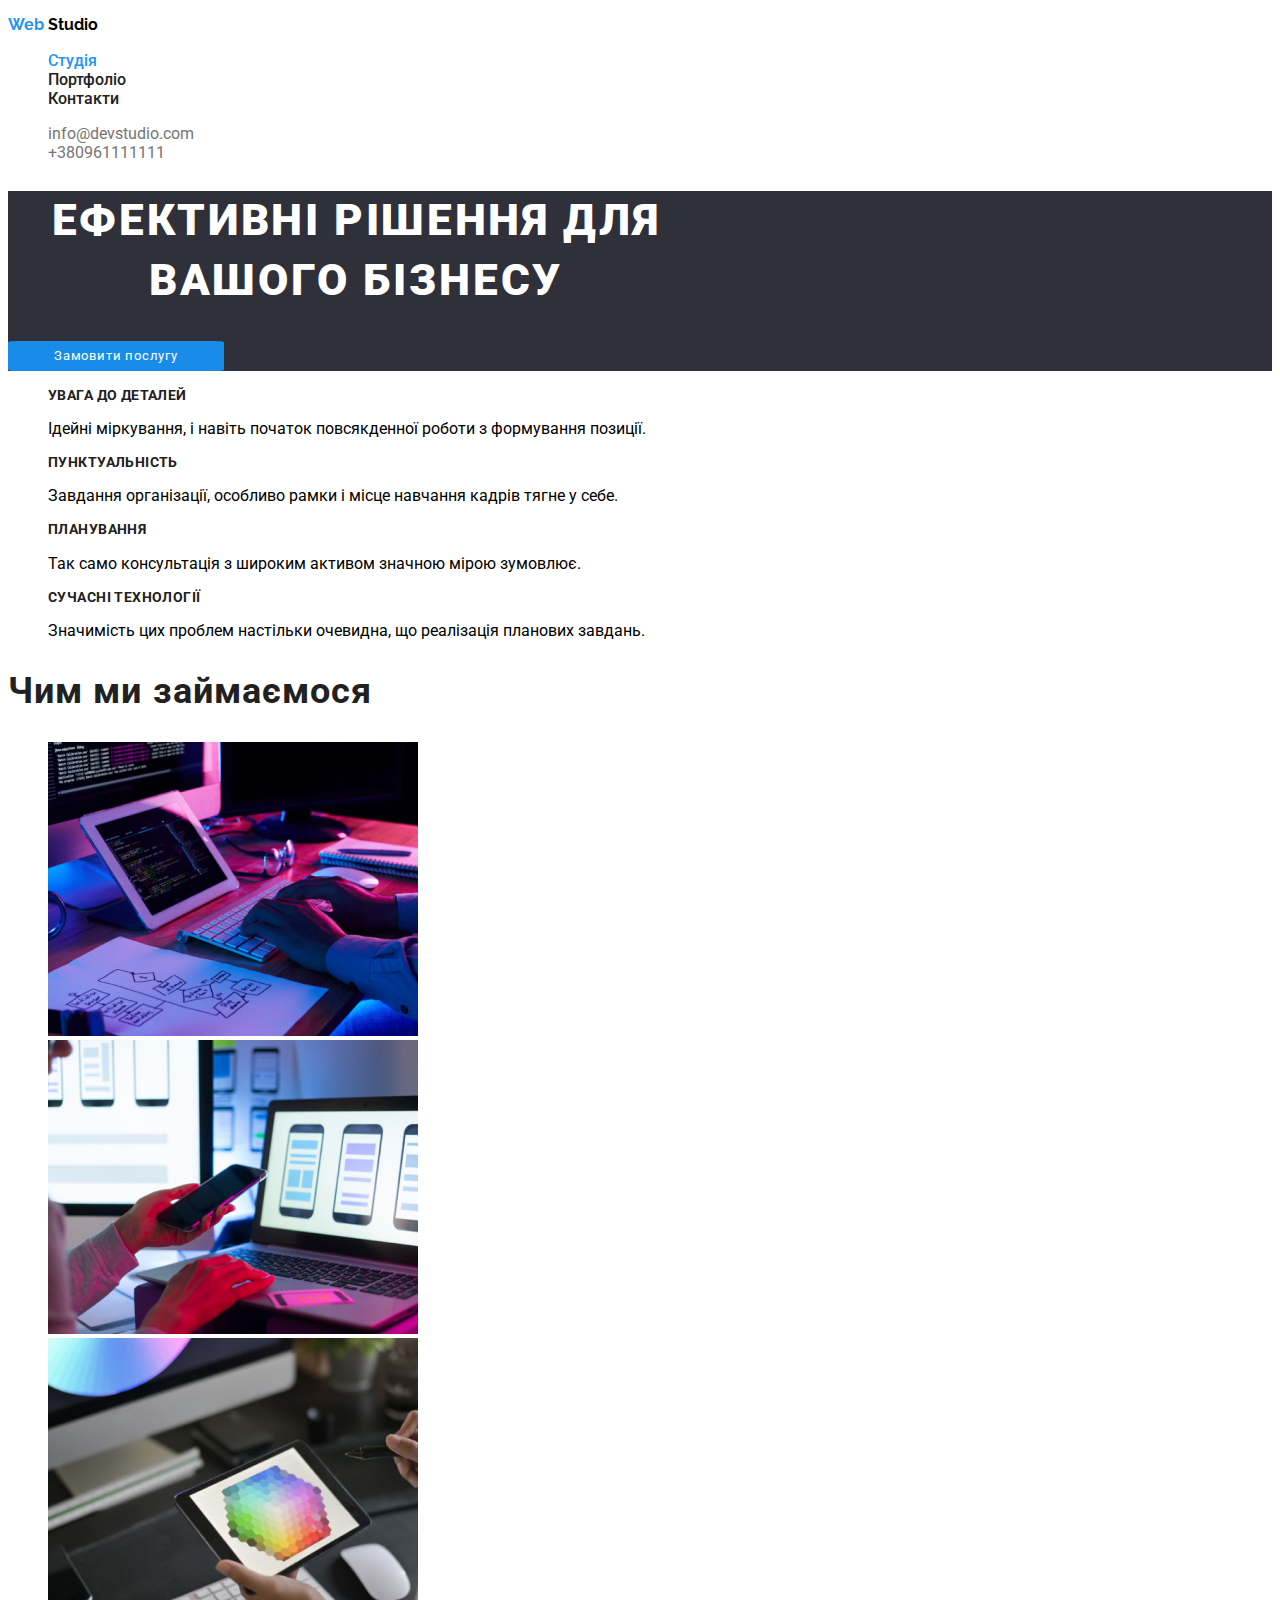
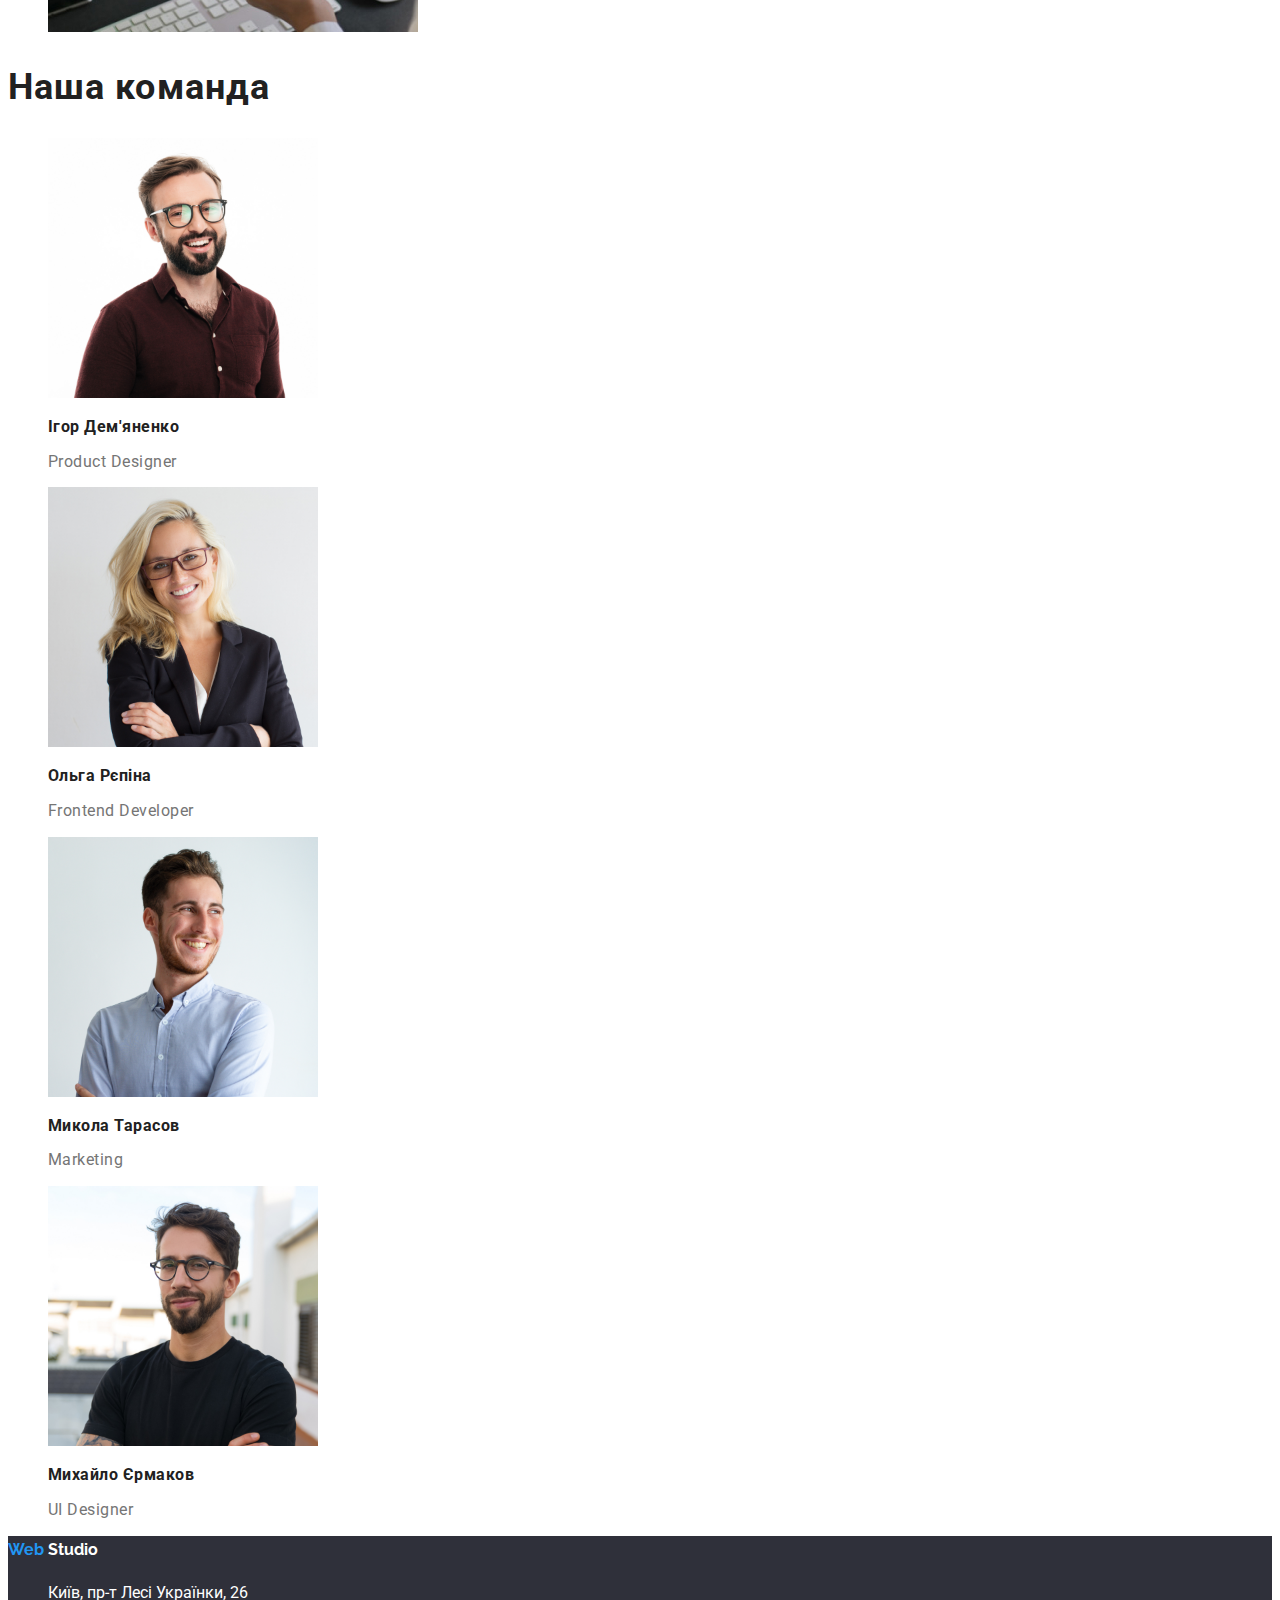
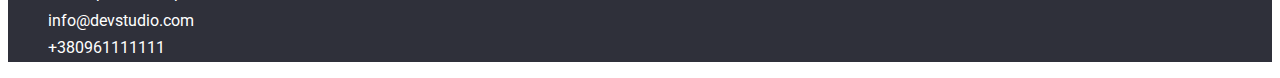
<file: index.html>
<!DOCTYPE html>
<html lang="uk">
  <head>
    <meta charset="UTF-8" />
    <meta http-equiv="X-UA-Compatible" content="IE=edge" />
    <meta name="viewport" content="width=device-width, initial-scale=1.0" />
    <title>WebStudio</title>
    <link rel="preconnect" href="https://fonts.googleapis.com">
    <link rel="preconnect" href="https://fonts.gstatic.com" crossorigin>
    <link href="https://fonts.googleapis.com/css2?family=Raleway:wght@700&family=Roboto:wght@400;500;700;900&display=swap" rel="stylesheet">
    <link rel="stylesheet" href="./css/style.css">
  </head>
  <body>
    <header>
      <nav>
        <a class="main-logo" href="./index.html" lang="en">
          <p> 
            <span class="web">
              Web
            </span>
            Studio</p>
        </a>
        <ul class="hero-links">
          <li><a class="head-link" href="./index.html”">Студія</a></li>
          <li><a class="header-link" href="./portfolio.html">Портфоліо</a></li>
          <li><a class="header-link" href="#contacts">Контакти</a></li>
        </ul>
      </nav>
      <ul class="sub-links" >
        <li><a class="subhero-links" href="mailto:info@devstudio.com:">info@devstudio.com</a></li>
        <li><a class="subhero-links" href="tel:+380961111111">+380961111111</a></li>
      </ul>
    </header>
    <main>
      <section class="hero-section">
        <h1 class="hero-title">Ефективні рішення для вашого бізнесу</h1>
        <button class="button" type="button">Замовити послугу</button>
      </section>
      <section>
        <h2 hidden>Наші переваги</h2>
        <ul class="title-list">
          <li>
            <h3 class="heading-title">УВАГА ДО ДЕТАЛЕЙ</h3>
            <p class="heading-subtitle">
              Ідейні міркування, і навіть початок повсякденної роботи з
              формування позиції.
            </p>
          </li>
          <li>
            <h3 class="heading-title">ПУНКТУАЛЬНІСТЬ</h3>
            <p class="heading-subtitle">
              Завдання організації, особливо рамки і місце навчання кадрів тягне
              у себе.
            </p>
          </li>
          <li>
            <h3 class="heading-title">ПЛАНУВАННЯ</h3>
            <p class="heading-subtitle">
              Так само консультація з широким активом значною мірою зумовлює.
            </p>
          </li>
          <li>
            <h3 class="heading-title">СУЧАСНІ ТЕХНОЛОГІЇ</h3>
            <p class="heading-subtitle">
              Значимість цих проблем настільки очевидна, що реалізація планових
              завдань.
            </p>
          </li>
        </ul>
      </section>
      <section>
        <h2 class="head-title">Чим ми займаємося</h2>
        <ul class="img-title">
          <li>
            <img
              width="370"
              height="294"
              src="./images/images/affairs/img1.jpg"
              alt="Людина друкує на клавіатурі"
            />
          </li>
          <li>
            <img
              width="370"
              height="294"
              src="./images/images/affairs/img2.jpg"
              alt="Людина малює на планшеті"
            />
          </li>
          <li>
            <img
              width="370"
              height="294"
              src="./images/images/affairs/img3.jpg"
              alt="Людина фотографує візитку"
            />
          </li>
        </ul>
      </section>
      <section lang="en">
        <h2 class="head-title">Наша команда</h2>
        <ul class="team-title">
          <li>
            <img
              width="270"
              height="260"
              src="./images/images/team/img4.jpg"
              alt="Ігор Демяненко"
            />
            <h3 class="head-subtitle">Ігор Дем'яненко</h3>
            <p class="text-subtitle">Product Designer</p>
          </li>
          <li>
            <img
              width="270"
              height="260"
              src="./images/images/team/img5.jpg"
              alt="Ольга Рєпіна"
            />
            <h3 class="head-subtitle">Ольга Рєпіна</h3>
            <p class="text-subtitle">Frontend Developer</p>
          </li>
          <li>
            <img
              width="270"
              height="260"
              src="./images/images/team/img6.jpg"
              alt="Микола Тарасов"
            />
            <h3 class="head-subtitle">Микола Тарасов</h3>
            <p class="text-subtitle">Marketing</p>
          </li>
          <li>
            <img
              width="270"
              height="260"
              src="./images/images/team/img7.jpg"
              alt="Михайло Єрмаков"
            />
            <h3 class="head-subtitle">Михайло Єрмаков</h3>
            <p class="text-subtitle">UI Designer</p>
          </li>
        </ul>
      </section>
    </main>
    <footer class="hero-footer">
       <a class="link-logo" href="./index.html" lang="en">
          <p> 
            <span class="web">
              Web
            </span>
            Studio</p>
        </a>
      <address>
        <ul class="link-box">
          <li>
            <a class="link-adress"
              href="https://goo.gl/maps/CPtrU1FHBa2aNyZL9"
              target="_blank"
              rel="noopener noreferrer nofollow"
              >Київ, пр-т Лесі Українки, 26</a
            >
          </li>
          <li>
            <a class="link-mail" href="mailto:info@devstudio.com:">info@devstudio.com</a>
          </li>
          <li> 
            <a id="contacts" class="link-tel" href="tel:+380961111111">+380961111111</a>
          </li>
        </ul>
      </address>
    </footer>
  </body>
</html>
</file>
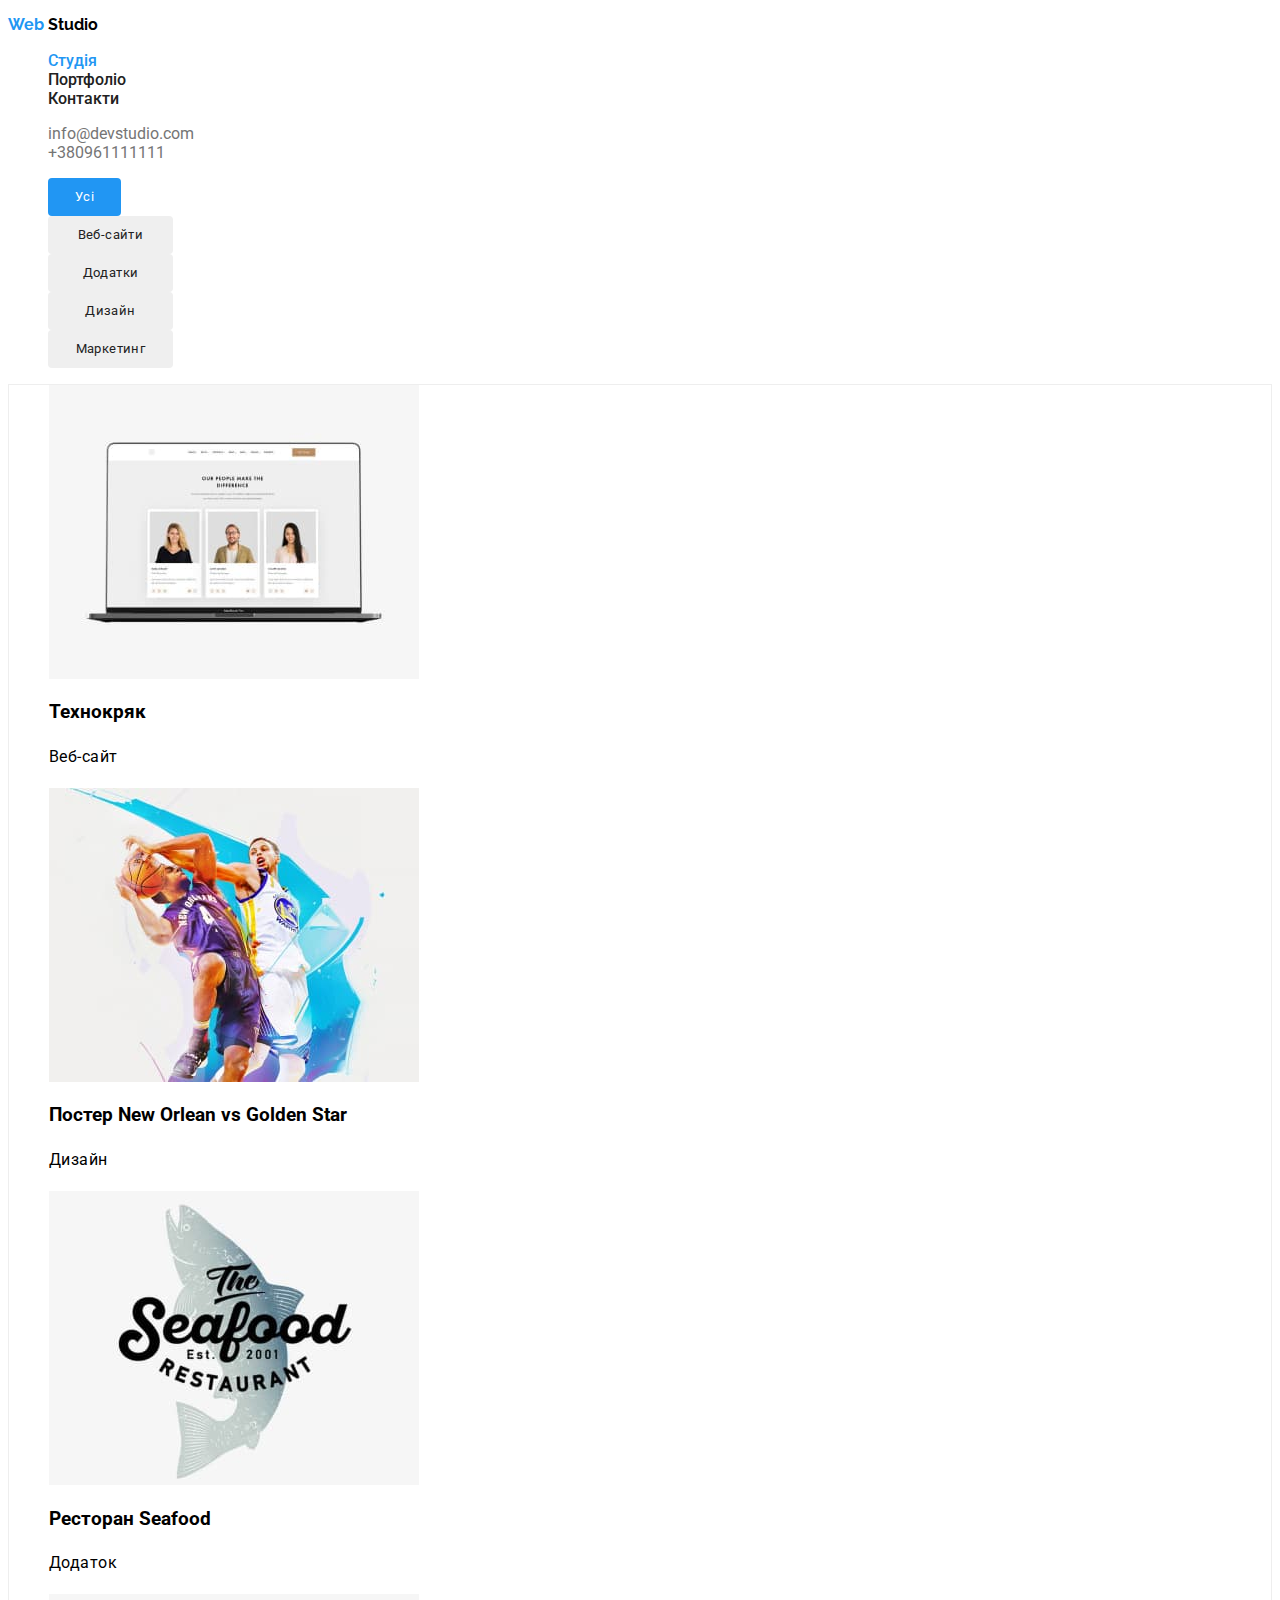
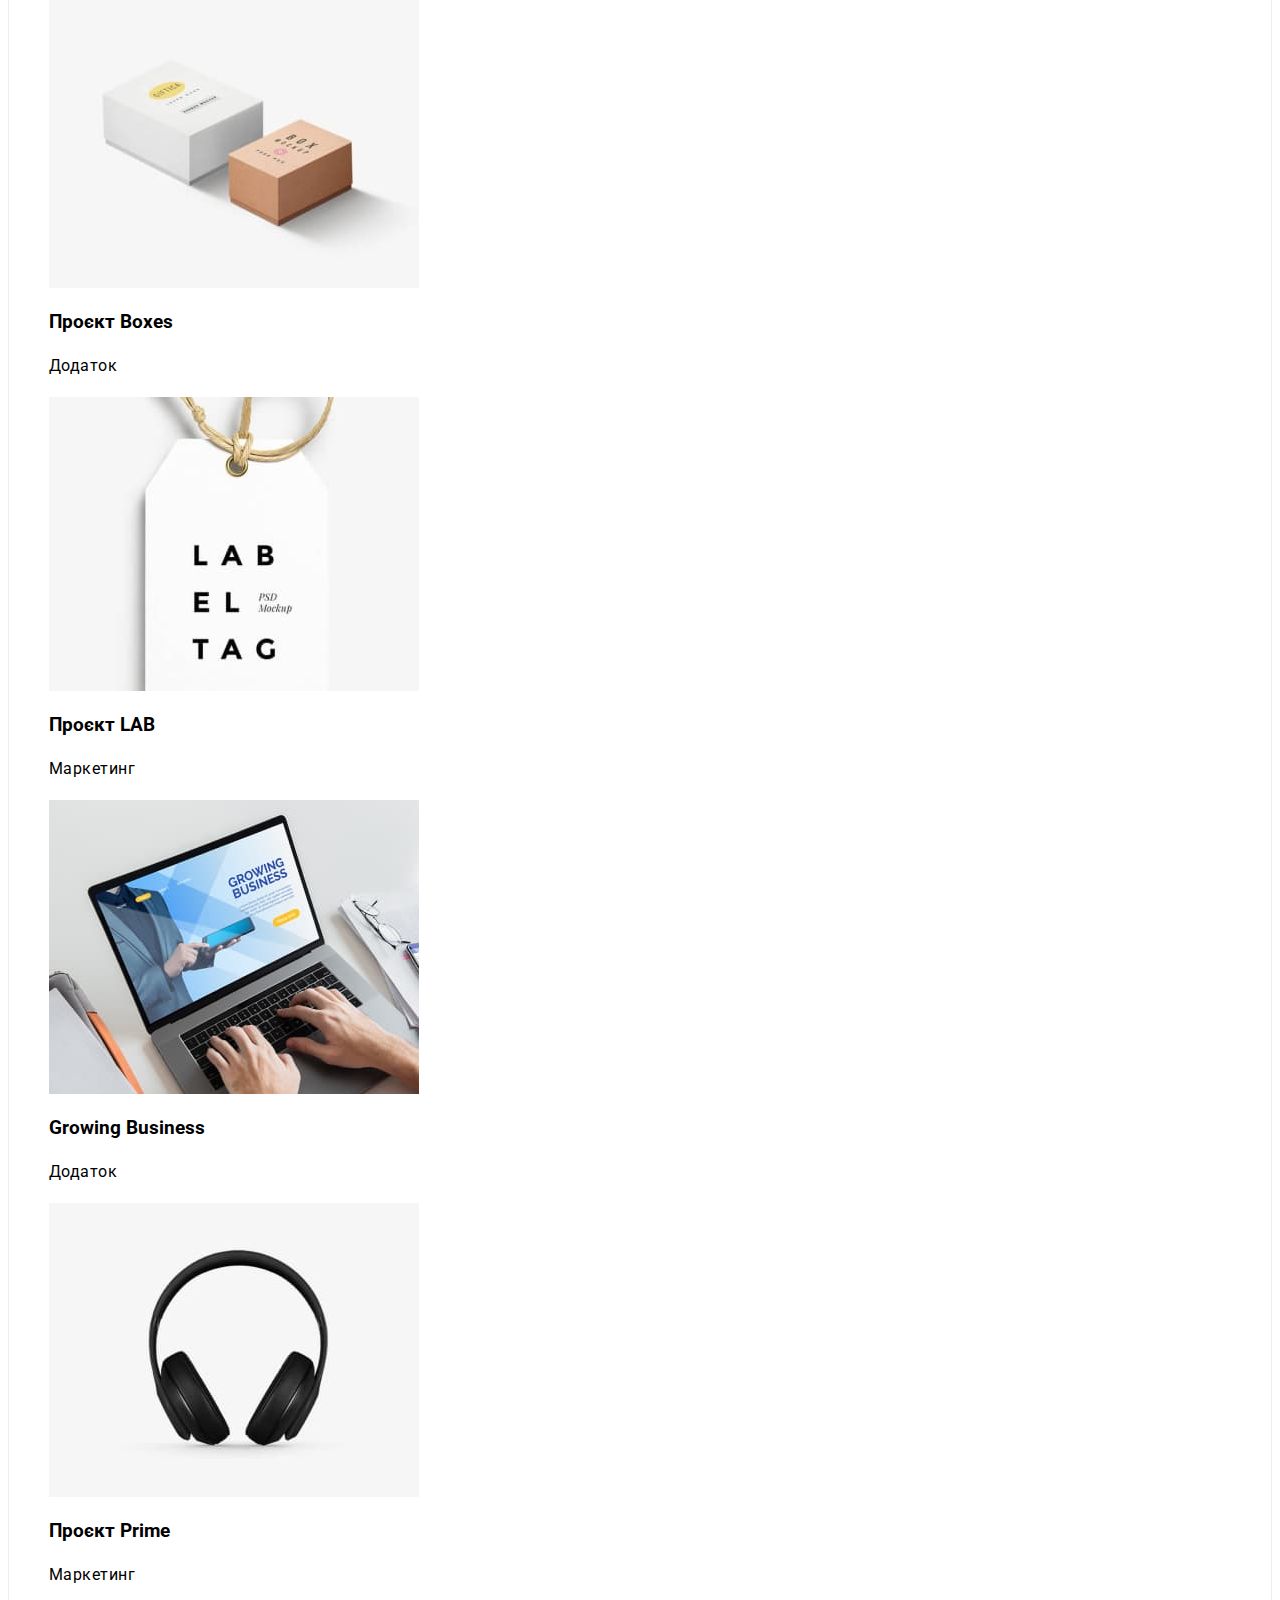
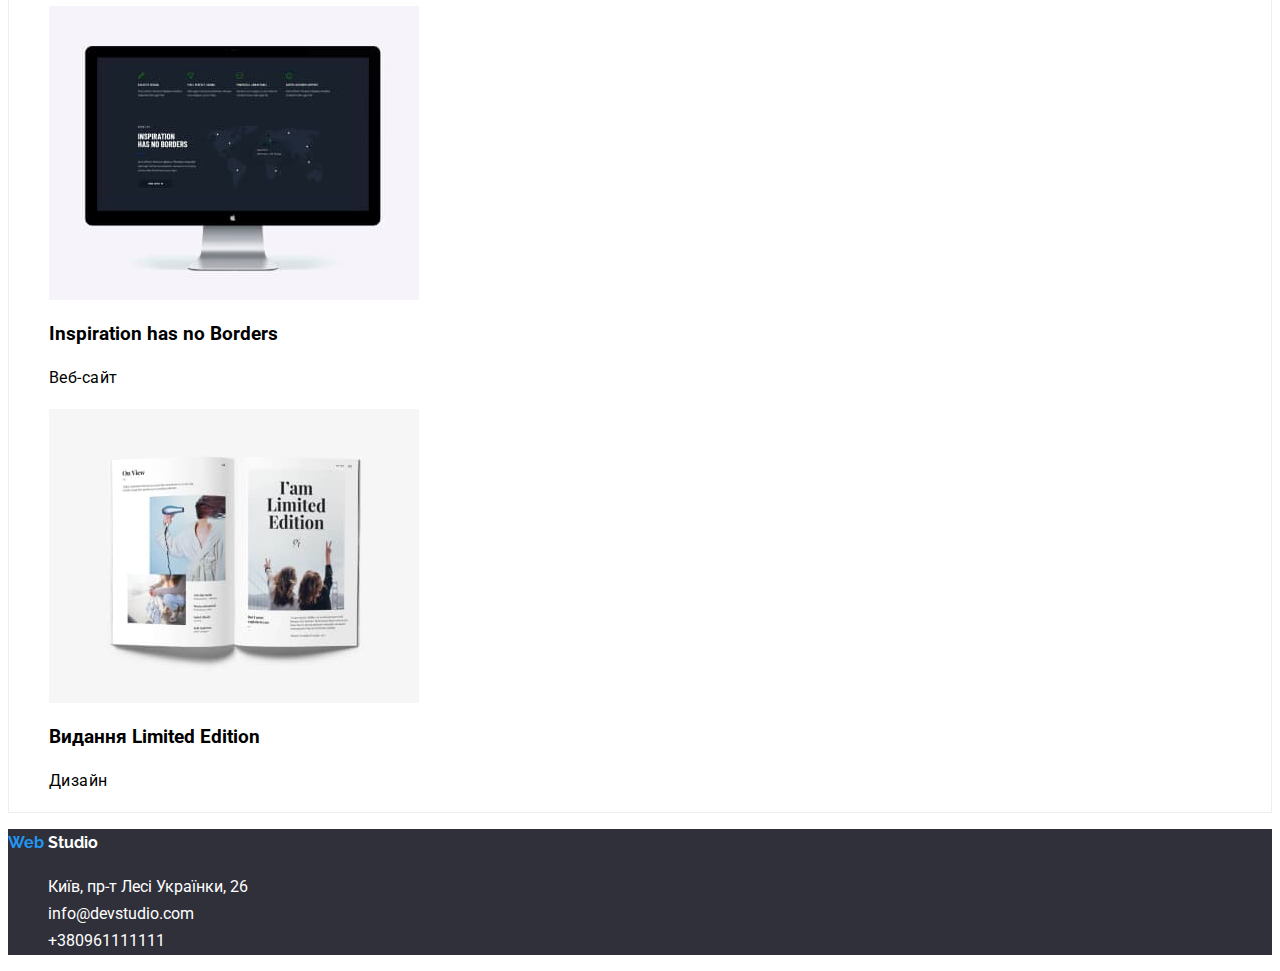
<file: portfolio.html>
<!DOCTYPE html>
<html lang="en">
<head>
    <meta charset="UTF-8">
    <meta http-equiv="X-UA-Compatible" content="IE=edge">
    <meta name="viewport" content="width=device-width, initial-scale=1.0">
    <title>WebStudio</title>
    <link rel="preconnect" href="https://fonts.googleapis.com">
    <link rel="preconnect" href="https://fonts.gstatic.com" crossorigin>
    <link href="https://fonts.googleapis.com/css2?family=Raleway:wght@700&family=Roboto:wght@400;500;700;900&display=swap" rel="stylesheet">
    <link rel="stylesheet" href="./css/style.css">
</head>
<body>
    <header>
      <nav>
        <a class="main-logo" href="./index.html" lang="en">
          <p> 
            <span class="web">
              Web
            </span>
            Studio</p>
        </a>
        <ul class="hero-links">
          <li><a class="head-link" href="./index.html”">Студія</a></li>
          <li><a class="header-link" href="./portfolio.html">Портфоліо</a></li>
          <li><a class="header-link" href="#contacts">Контакти</a></li>
        </ul>
      </nav>
      <ul class="sub-links">
        <li><a class="subhero-links" href="mailto:info@devstudio.com:">info@devstudio.com</a></li>
        <li><a class="subhero-links" href="tel:+380961111111">+380961111111</a></li>
      </ul>
    </header>
    <main>
        <section class="buttons-section">
            <ul class="buttons-title">
                <li><button class="main-button" type="button">Усі</button>
                 </li>
                <li><button class="buttons" type="button">Веб-сайти</button>
                </li>
                <li><button class="buttons" type="button">Додатки</button>
                </li>
                <li><button class="buttons" type="button">Дизайн</button>
                </li>
                <li><button class="buttons" type="button">Маркетинг</button>
                </li>
            </ul>
        </section>
        <section>
            <ul class="pictures">
                <li><img class="pictures-title" src="./images/images/portfolio/img1.jpg" alt="Технокряк"><h3>Технокряк</h3>
                  <p class="sub-pictures">Веб-сайт</p></li>
                <li><img class="pictures-title" src="./images/images/portfolio/img2.jpg" alt="Постер New Orlean vs Golden Star"><h3>Постер New Orlean vs Golden Star</h3>
                  <p class="sub-pictures">Дизайн</p></li>
                <li><img class="pictures-title" src="./images/images/portfolio/img3.jpg" alt="Ресторан Seafood"><h3>Ресторан Seafood</h3>
                  <p class="sub-pictures">Додаток</p></li>
                <li><img class="pictures-title" src="./images/images/portfolio/img4.jpg" alt="Проєкт Boxes"><h3>Проєкт Boxes</h3>
                  <p class="sub-pictures">Додаток</p></li>
                <li><img class="pictures-title" src="./images/images/portfolio/img5.jpg" alt="Проєкт LAB"><h3>Проєкт LAB</h3>
                  <p class="sub-pictures">Маркетинг</p></li>
                <li><img class="pictures-title" src="./images/images/portfolio/img6.jpg" alt="Growing Business"><h3>Growing Business</h3>
                  <p class="sub-pictures">Додаток</p></li>
                <li><img class="pictures-title" src="./images/images/portfolio/img7.jpg" alt="Проєкт Prime"><h3>Проєкт Prime</h3>
                  <p class="sub-pictures">Маркетинг</p></li>
                <li><img class="pictures-title" src="./images/images/portfolio/img8.jpg" alt="Inspiration has no Borders"><h3>Inspiration has no Borders</h3>
                  <p class="sub-pictures">Веб-сайт</p></li>
                <li><img class="pictures-title" src="./images/images/portfolio/img9.jpg" alt="Видання Limited Edition"><h3>Видання Limited Edition</h3>
                  <p class="sub-pictures">Дизайн</p></li>
             </ul>
        </section>
    </main> 
    <footer class="hero-footer">
       <a class="link-logo" href="./index.html" lang="en">
          <p> 
            <span class="web">
              Web
            </span>
            Studio</p>
        </a>
      <address>
        <ul class="link-box">
          <li>
            <a class="link-adress"
              href="https://goo.gl/maps/CPtrU1FHBa2aNyZL9"
              target="_blank"
              rel="noopener noreferrer nofollow"
              >Київ, пр-т Лесі Українки, 26</a
            >
          </li>
          <li>
            <a class="link-mail" href="mailto:info@devstudio.com:">info@devstudio.com</a>
          </li>
          <li>
            <a id="contacts" class="link-tel" href="tel:+380961111111">+380961111111</a>
          </li>
        </ul>
      </address>
    </footer>
  </body>
</html>
</file>
<file: css/style.css>
:root {
    --color-primary: #212121;
    --color-secondary: #757575;
    --color-third: #2196F3;
    --color-background: #FFFFFF;
    --color-button: #188CE8;
    --font-family: 'roboto', arial sans-serif;
    --color-section: #2F303A;
    --color-logo:#000000;
    --color-pictures-bcg: #EEEEEE;
    
}

body{
    background-color:var(--color-background);
    font-family: 'roboto', sans-serif;
}


.main-logo{
    color: var(--color-third);
    color: var(--color-logo);
    font-weight: 700;
    line-height: 1.17;
    text-decoration-line: none;
    list-style-type: none;
    font-family: 'raleway';
}


.head-link{
    color: var(--color-third);
    text-decoration:none ;
    text-decoration-line: none;
    list-style-type: none;
    font-weight: 500;
}

.head-link:hover{
    text-decoration: underline; 

}
.header-link {
    color: var(--color-primary) ;
    text-decoration:none ;
    text-decoration-line: none;
    list-style-type: none;
    font-weight: 500;
}
.header-link:hover{
    text-decoration: underline; 
}
.hero-links{
    text-decoration-line: none;
    list-style-type: none;
    font-weight: 500;
}

.sub-links{
    list-style-type: none;
}

.subhero-links{
    list-style-type: none;
    color: var(--color-secondary);
    text-decoration-line: none;
    list-style-type: none;
    } 

.subhero-links:hover{
    text-decoration: underline;
}

.hero-title {
    font-size: 44px;
    line-height:1.36;
    width: 696px;
    height: 120px;
    font-weight: 900;
    color: var(--color-background);
    text-align: center;
    letter-spacing: 0.06em;
    text-transform: uppercase;

}

.hero-section {
   background-color: var(--color-section);
   
}

.button {
    width: 216px;
    height: 30px;
    background-color: var(--color-button);
    color: var(--color-background);
    border-radius: 4%;
    cursor: pointer;
    font-family: inherit;
    border: none;
    letter-spacing: 0.06em;
}


.title-list{
    text-decoration-line: none;
    list-style-type: none;
}
    
    
.main-button{
    background-color: var(--color-third);
    color: var(--color-background);
    cursor: pointer;
    width: 73px;
    height: 38px;
    font-family: inherit;
    border: none;
    border-radius: 4px;
    letter-spacing: 0.03em;
    

}

.main-logo{
    text-transform: uppercase;
    font-family: 'Raleway';
    list-style-type: none;
    text-decoration-line: none;
    text-transform: capitalize;
}
.web{
    text-transform: capitalize;
    color: var(--color-third);
    font-family: 'raleway';
    font-weight: 700;
}
.buttons-section{
    background-color:var(--color-background);

}
.buttons { 
    border: none;
    font-family: inherit;
    color:var(--color-primary);
    letter-spacing: 0.03em;
    cursor: pointer;
    width: 125px;
    height: 38px;
    border-radius:4px
    
    
}
.buttons-title{
    text-decoration-line: none;
    list-style-type: none;
}
.pictures{
    text-decoration-line: none;
    list-style-type: none;
    border: 1px solid var(--color-pictures-bcg);
    background-color: var(--color-background);

}
.pictures-title{
    font-size: 18px;
    line-height: 2;
    letter-spacing: 0.06em;

}

.sub-pictures{
    font-size: 16px;
    line-height: 1.85;
    letter-spacing: 0.03em;

}
.heading-title {
    color: var(--color-primary);
    line-height: 1.17 ;
    font-size: 14px;
    letter-spacing: 0.03em;
}

.heading_subtitle {
    color: var(--color-secondary);
    font-size: 14px;
    line-height: 1.71;
    letter-spacing: 0.03em;
}

.head-title{
    color: var(--color-primary);
    line-height: 1.17;
    font-size: 36px;
    letter-spacing: 0.03em;
}
.head-subtitle{
    color: var(--color-primary);
    line-height: 1.17 ;
    font-size: 16px ;
    font-style: var(--font-family);
    letter-spacing: 0.03em;
}

.img-title{
    text-decoration-line: none;
    list-style-type: none;
}

.team-title{
    text-decoration-line: none;
    list-style-type: none;
}
.text-subtitle{
    color: var(--color-secondary); 
    line-height: 1.17;
    font-style: var(--font-family);
    font-size: 16px;
    letter-spacing: 0.03em;

}

.hero-footer{
    background-color: var(--color-section);
    color: var(--color-background);
   
}

.link-logo{
    text-transform: capitalize;
    color: var(--color-third);
    color: var(--color-background);
    line-height: 1.73;
    text-decoration-line: none;
    list-style-type: none;
    font-family: 'Raleway';
    list-style-type: none;
    text-decoration-line: none;
    font-weight: 700;
}

      
.link-adress{
    color: var(--color-background);
    line-height: 1.714;
    font-style:normal;
    text-decoration-line: none;
    list-style-type: none;
    font-weight: 400;
}


.link-mail{
    color: var(--color-background);
    line-height: 1.71;
    font-style:normal;
    text-decoration-line: none;
    list-style-type: none;
    font-weight: 400;
}

.link-tel{
    color: var(--color-background);
    line-height: 1.714;
    font-style:normal;
    text-decoration-line: none;
    list-style-type: none;
    font-weight: 400;
}


.link-box{
    text-decoration-line: none;
    list-style-type: none;
}
</file>
